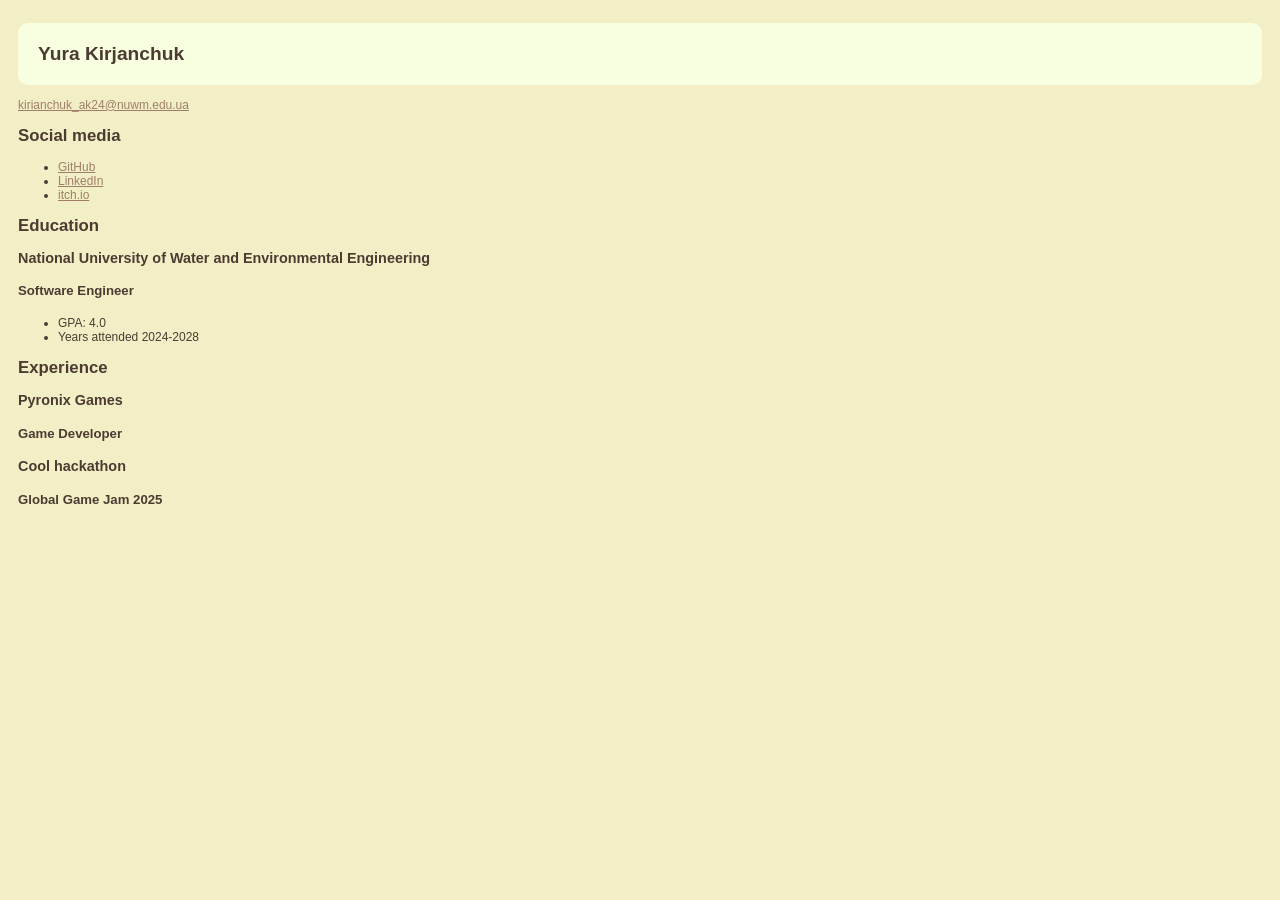
<file: lab1/index.html>
<!DOCTYPE html>
<html lang="en">
<head>
    <meta charset="UTF-8">
    <meta name="viewport" content="width=device-width, initial-scale=1.0">
    <title>Resume</title>
    <link rel="stylesheet" href="style.css">
</head>
<body>
    <h1>Yura Kirjanchuk</h1>
        <a href="mailto:kirianchuk_ak24@nuwm.edu.ua">kirianchuk_ak24@nuwm.edu.ua</a>

        <div id="social-media">
            <h2>Social media</h2>
            <ul>
                <li><a href="https://github.com/piprock">GitHub</a></li>
                <li><a href="https://www.linkedin.com/in/%D1%8E%D1%80%D0%B0-%D0%BA%D1%96%D1%80-%D1%8F%D0%BD%D1%87%D1%83%D0%BA-39419834b/">LinkedIn</a></li>
                <li><a href="https://yurokpy.itch.io/">itch.io</a></li>
            </ul>
        </div>

        <h2>Education</h2>
        <h3>National University of Water and Environmental Engineering</h3>
        <h4>Software Engineer</h4>
        <ul>
            <li>GPA: 4.0</li>
            <li>Years attended 2024-2028</li>
        </ul>

        <h2>Experience</h2>
        <div class="experience">
            <h3>Pyronix Games</h3>
            <h4>Game Developer</h4>
        </div>
        <div class="experience">
            <h3>Cool hackathon</h3>
            <h4>Global Game Jam 2025</h4>
        </div>

</body>
</html>
</file>
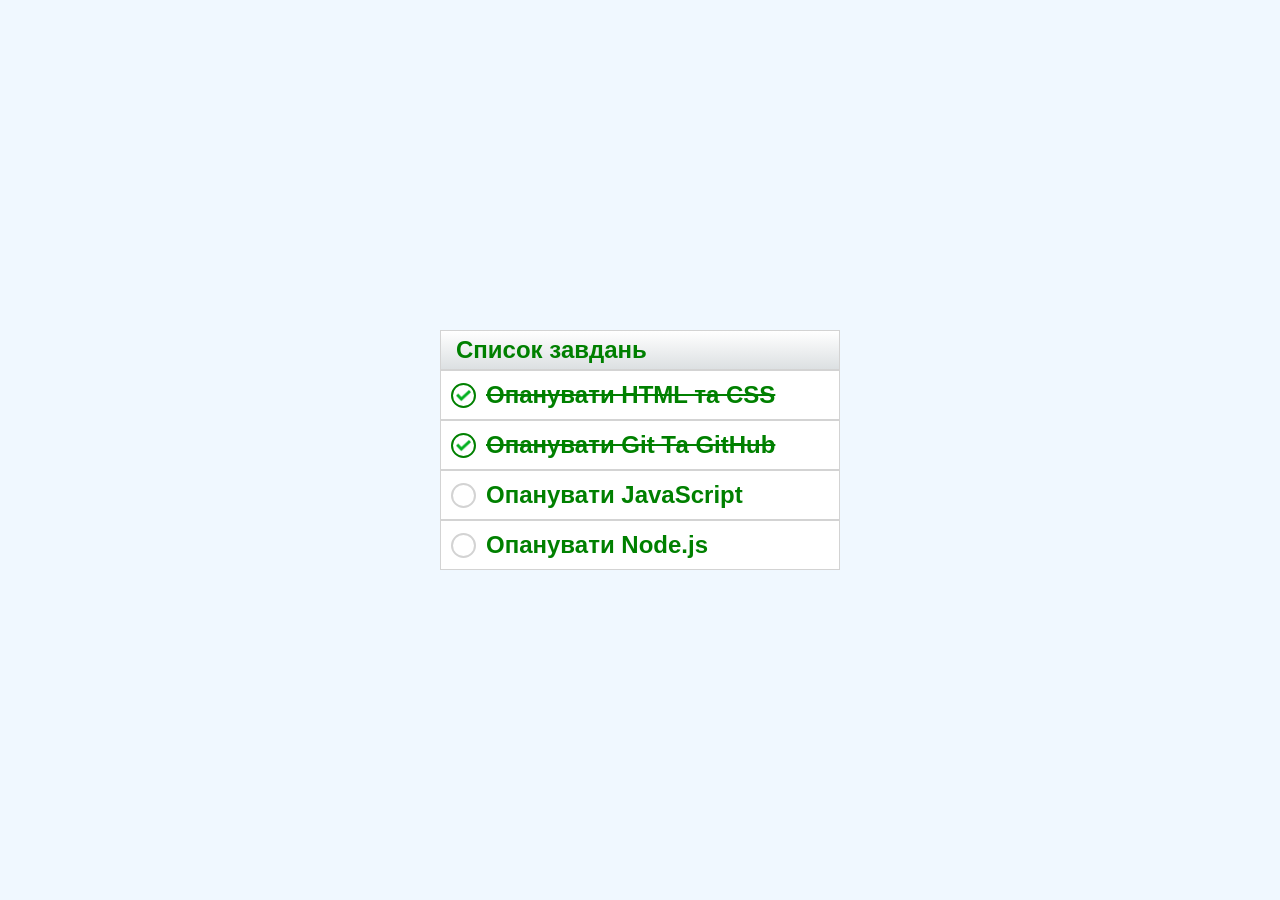
<file: lab2/index.html>
<!DOCTYPE html>
<html lang="en">
<head>
    <meta charset="UTF-8">
    <meta name="viewport" content="width=device-width, initial-scale=1.0">
    <link rel="stylesheet" href="style.css">
    <title>Lab 2</title>
</head>
<body>
    <div class="tl">
        <div class="tl-header">
            <span>Список завдань</span>
        </div>
        <div class="tl-body">
            
            <label class="tl-item">
                <input type="checkbox" checked>
                <div class="tl-item__content">
                    <div class="tl-item__content-checkbox">
                    
                    </div>
                    <span class="tl-item__content-text">Опанувати HTML та CSS</span>
                </div>
            </label>
            <label class="tl-item">
                <input type="checkbox" checked>
                <div class="tl-item__content">
                    <div class="tl-item__content-checkbox">
                    
                    </div>
                    <span class="tl-item__content-text">Опанувати Git Та GitHub</span>
                </div>
            </label>
            <label class="tl-item">
                <input type="checkbox">
                <div class="tl-item__content">
                    <div class="tl-item__content-checkbox">
                    
                    </div>
                    <span class="tl-item__content-text">Опанувати JavaScript</span>
                </div>
            </label>
            <label class="tl-item">
                <input type="checkbox">
                <div class="tl-item__content">
                    <div class="tl-item__content-checkbox">
                    
                    </div>
                    <span class="tl-item__content-text">Опанувати Node.js</span>
                </div>
            </label>
        </div>
    </div>
</body>
</html>
</file>
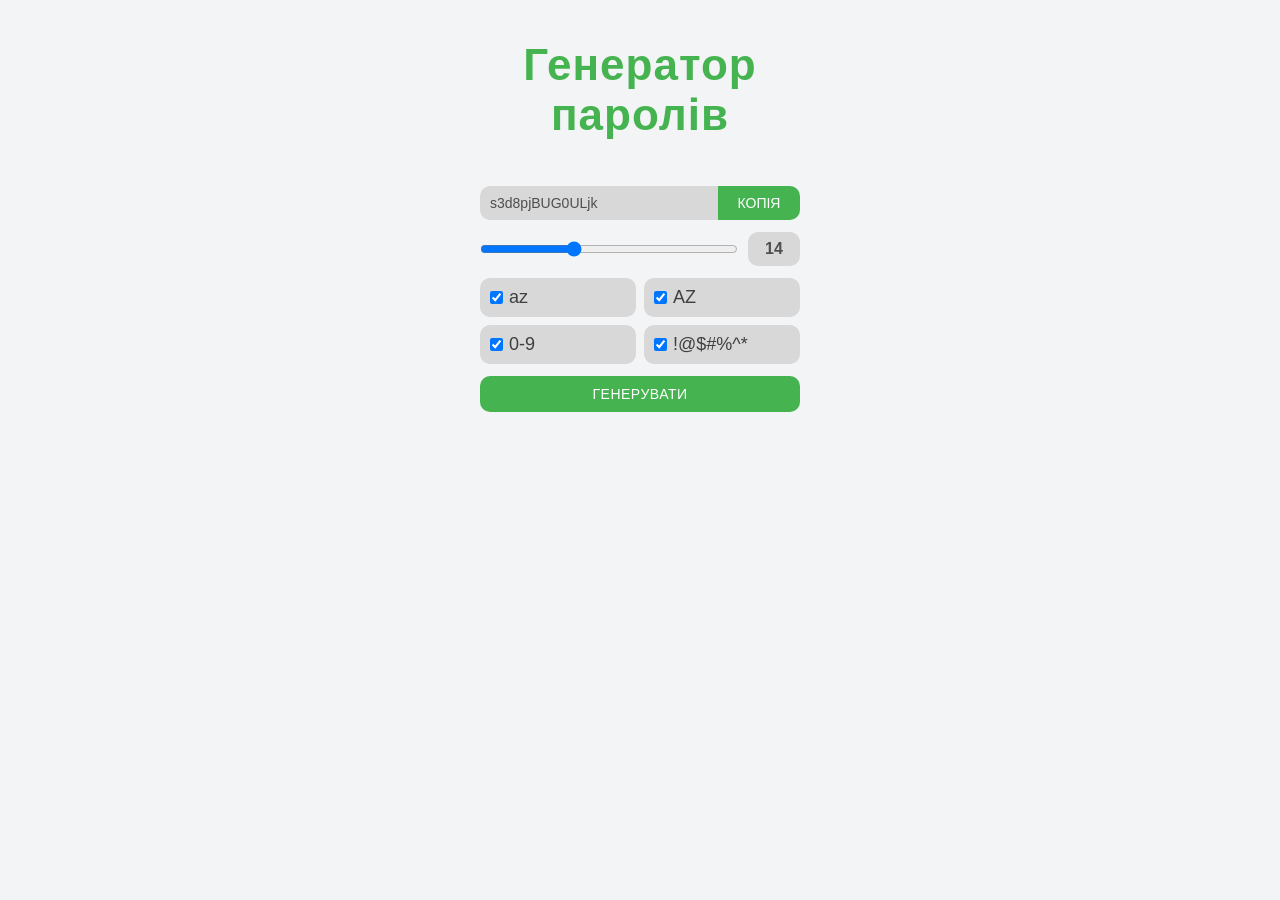
<file: lab3/index.html>
<!DOCTYPE html>
<html lang="en">
<head>
    <meta charset="UTF-8">
    <meta name="viewport" content="width=device-width, initial-scale=1.0">
    <link rel="stylesheet" href="style.css">
    <title>Lab 3</title>
</head>
<body>
    <main class="app">
        <h1>Генератор паролів</h1>

        <section class="card">
            <div class="password-row">
                <input id="passwordOutput" type="text" readonly>
                <button id="copyBtn" type="button">КОПІЯ</button>
            </div>

            <div class="length-row">
                <input id="lengthRange" type="range" min="4" max="32" value="14">
                <div id="lengthValue" class="length-value">14</div>
            </div>

            <div class="options-grid">
                <label><input id="lowercase" type="checkbox" checked> az</label>
                <label><input id="uppercase" type="checkbox" checked> AZ</label>
                <label><input id="numbers" type="checkbox" checked> 0-9</label>
                <label><input id="symbols" type="checkbox" checked> !@$#%^*</label>
            </div>

            <button id="generateBtn" type="button" class="generate-btn">ГЕНЕРУВАТИ</button>
        </section>
    </main>

    <script src="./scripts.js"></script>
</body>
</html>
</file>
<file: lab1/style.css>
html {
    font-family: Verdana, Geneva, Tahoma, sans-serif;
    font-size: 12px;
    background-color: #F2EFC7;
    padding: 10px;
    color: #4b3b31;
}

a {
    color: #9F7E69;
}

h1 {
    font-size: 1.6rem;
    background-color: #F7FFE0;
    padding: 20px;
    border-radius: 10px;
}

h2 {
    font-size: 1.4rem;
}

h3 {
    font-size: 1.2rem;
}

h4 {
    font-size: 1.1rem;
}
</file>
<file: lab2/style.css>
body {
    background-color: aliceblue;
    margin: 0;
    font-family: 'Segoe UI', Tahoma, Geneva, Verdana, sans-serif;
    color: green;
    font-weight: bold;
    width: 100%;
    min-height: 100vh;

    display: flex;
    justify-content: center;
    align-items: center;
}

* {
    margin: 0;
    box-sizing: border-box;
}

.tl {
    display: flex;
    flex-direction: column;
    background-color: white;
    width: min(400px, 100%);
}

.tl-header, .tl-item {
    font-size: 24px;
    border: 1px solid #d3d3d3;
}
.tl-header {
    padding: 5px 15px;
    background: linear-gradient(180deg, white 0%, rgb(220, 224, 226));
}


.tl-item {
    display: flex;
    
}

.tl-item__content {
    display: flex;
    font-weight: bold;
    padding: 10px;
    gap: 10px;
    cursor: pointer;
    align-items: center;
}

.tl-item__content-text, .tl-header {
    word-break: break-word;
}

.tl-item input {
    display: none;
}
.tl-item input:checked + .tl-item__content span {
    text-decoration: line-through;
}
.tl-item input:checked + .tl-item__content .tl-item__content-checkbox {
    border-color: green;
    background-image: url("./img/check.png");
    background-repeat: no-repeat;
    background-position: center;
    background-size: 70%;
}
.tl-item__content-checkbox {
    width: 25px;
    flex-shrink: 0;
    aspect-ratio: 1 / 1;
    border-radius: 50%;
    border: 2px solid lightgray;
}
</file>
<file: lab3/style.css>
body {
    background-color: #f3f4f6;
    font-family: 'Segoe UI', Tahoma, Geneva, Verdana, sans-serif;

    width: 100%;
    min-height: 100vh;

    display: flex;
    justify-content: center;
    align-items: flex-start;
}

* {
    margin: 0;
    padding: 0;
    box-sizing: border-box;
}

.app {
    width: 100%;
    max-width: 360px;
    margin-top: 40px;
    text-align: center;
}

h1 {
    color: #45b34f;
    font-size: 44px;
    font-weight: 600;
    letter-spacing: 1px;
    margin-bottom: 46px;
}

.card {
    width: 100%;
    background: transparent;
    padding: 0 20px;
}

.password-row {
    display: grid;
    grid-template-columns: 1fr 82px;
    gap: 0;
    margin-bottom: 12px;
}

#passwordOutput {
    border: none;
    background: #d8d8d8;
    border-radius: 10px 0 0 10px;
    padding: 9px 10px;
    font-size: 14px;
    color: #4e4e4e;
    outline: none;
}

#copyBtn {
    border: none;
    border-radius: 0 10px 10px 0;
    background: #45b34f;
    color: #fff;
    font-size: 14px;
    cursor: pointer;
}

.length-row {
    display: grid;
    grid-template-columns: 1fr 52px;
    gap: 10px;
    align-items: center;
    margin-bottom: 12px;
}

#lengthRange {
    width: 100%;
}

.length-value {
    background: #d8d8d8;
    border-radius: 10px;
    padding: 8px 0;
    color: #4e4e4e;
    font-weight: 600;
}

.options-grid {
    display: grid;
    grid-template-columns: 1fr 1fr;
    gap: 8px;
    margin-bottom: 12px;
}

.options-grid label {
    background: #d8d8d8;
    border-radius: 10px;
    padding: 9px 10px;
    display: flex;
    align-items: center;
    gap: 6px;
    font-size: 18px;
    color: #3f3f3f;
}

.generate-btn {
    width: 100%;
    border: none;
    border-radius: 10px;
    background: #45b34f;
    color: #fff;
    padding: 10px 0;
    font-size: 14px;
    letter-spacing: 0.5px;
    cursor: pointer;
}
</file>
